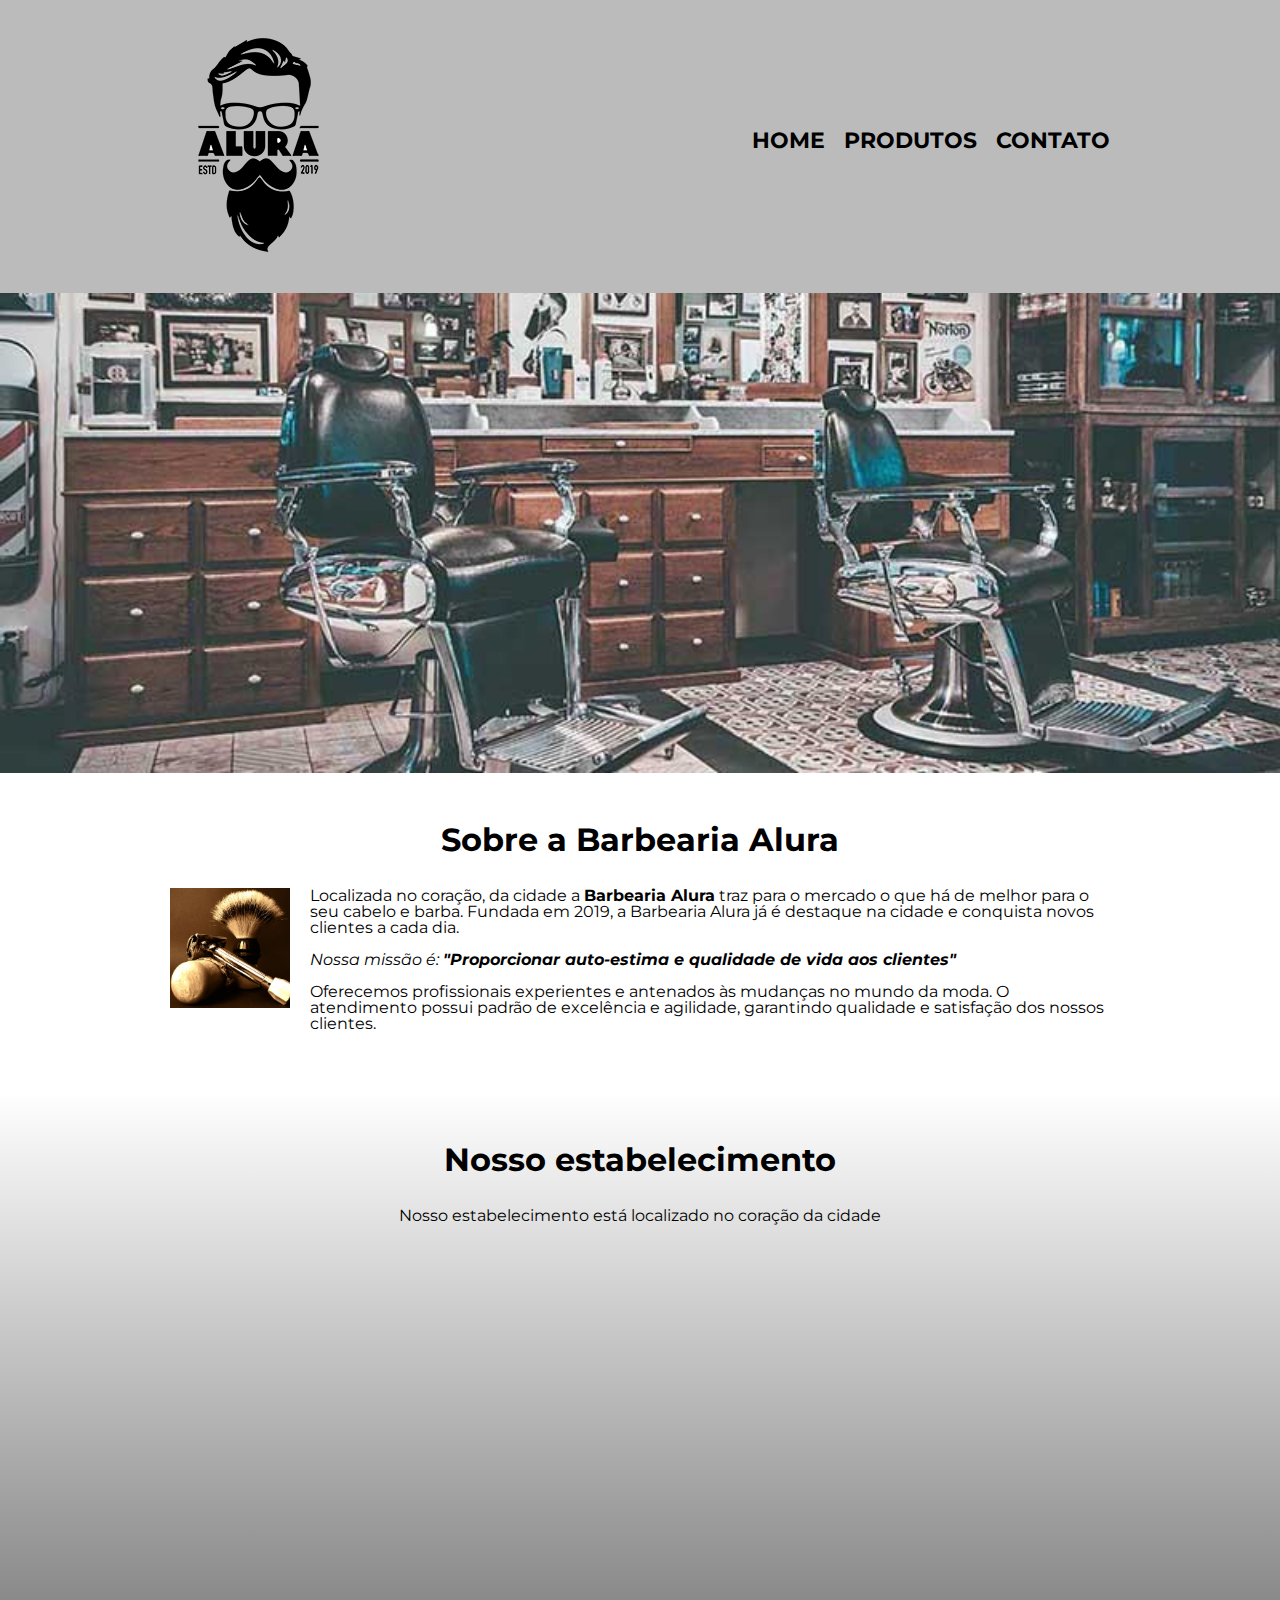
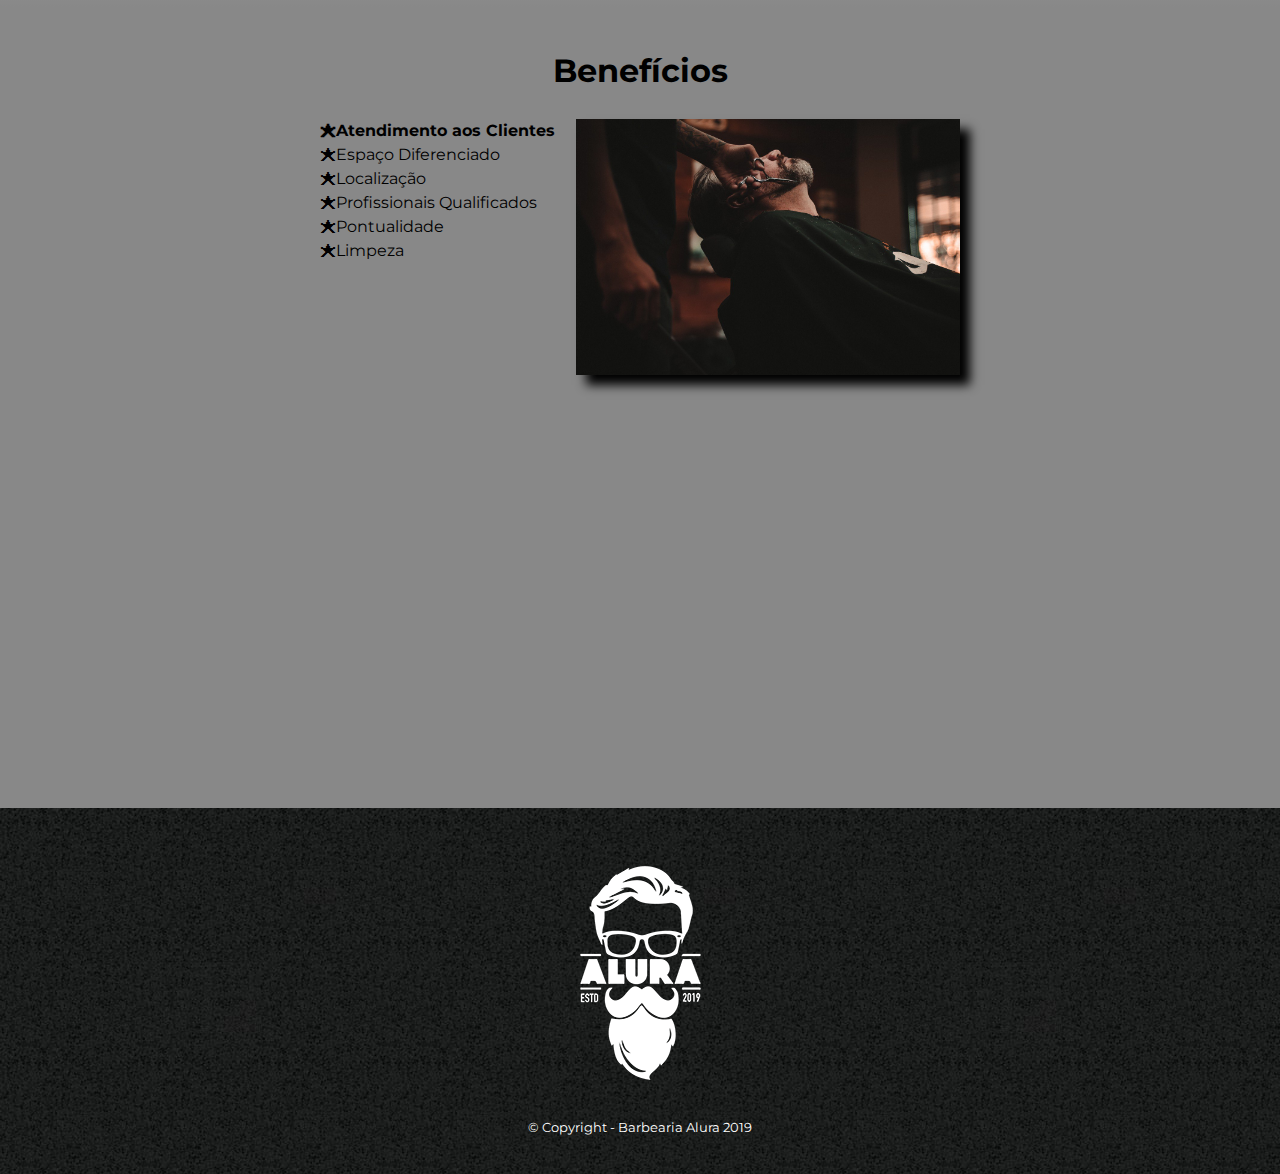
<file: index.html>
<!DOCTYPE html>
<html lang="pt-br">

<head>
	<meta charset="utf-8">
	<meta name="viewport" content="width=device-width"> <!--viewport: quantidade de pixels no dispositivos content: largura do dispositivo é igual a largura do dispositivos-->
	<title>Barbearia Alura</title>

	<link rel="stylesheet" type="text/css" href="reset.css">
	<link rel="stylesheet" type="text/css" href="style.css">
	<link href='https://fonts.googleapis.com/css?family=Montserrat' rel='stylesheet'>

<body>
	<header>
		<div class="caixa">
			<h1><img src="logo.png" alt="Logo da Barbearia Alura"></h1>

			<nav>
				<ul class="navegacao">
					<li><a href="index.html">Home</a></li>
					<li><a href="produtos.html">Produtos</a></li>
					<li><a href="contato.html">Contato</a></li>
				</ul>
			</nav>
		</div>
	</header>
	<img class="banner" src="banner.jpg">

	<main>
		<section class="principal">
			<h2 class="titulo-principal">Sobre a Barbearia Alura</h2>

			<img src="utensilios.jpg" class="utensilios" align="utensilios de um barbeiro">

			<p>Localizada no coração, da cidade a <strong>Barbearia Alura</strong> traz para o mercado o que há de melhor para o seu cabelo e barba. 
			Fundada em 2019, a Barbearia Alura já é destaque na cidade e conquista novos clientes a cada dia.</p>

			<p id="missao"><em>Nossa missão é: <strong>"Proporcionar auto-estima e qualidade de vida aos clientes"</strong></em></p>

			<p>Oferecemos profissionais experientes e antenados às mudanças no mundo da moda. 
			O atendimento possui padrão de excelência e agilidade, garantindo qualidade e satisfação dos nossos clientes.</p>
		</section>

		<section class="mapa">
			<h3 class="titulo-principal">Nosso estabelecimento</h3>
			<p>Nosso estabelecimento está localizado no coração da cidade</p>

			<div class="mapa-conteudo"><iframe src="https://www.google.com/maps/embed?pb=!1m18!1m12!1m3!1d3657.106693512092!2d-46.65390548538389!3d-23.564611267596643!2m3!1f0!2f0!3f0!3m2!1i1024!2i768!4f13.1!3m3!1m2!1s0x94ce59541c6c79c3%3A0x36b90a85f0f8cb33!2sGrupo%20Alura!5e0!3m2!1spt-BR!2sbr!4v1664250910613!5m2!1spt-BR!2sbr" width="100%" height="300" style="border:0;" allowfullscreen="" loading="lazy" referrerpolicy="no-referrer-when-downgrade"></iframe></div>
		</section>

		<section class="beneficios">
			<h3 class="titulo-principal">Benefícios</h3>


			<div class="conteudo-beneficios">
				<ul class="lista-beneficios">
					<li class="itens">Atendimento aos Clientes</li>
					<li class="itens">Espaço Diferenciado</li>
					<li class="itens">Localização</li>
					<li class="itens">Profissionais Qualificados</li>
					<li class="itens">Pontualidade</li>
					<li class="itens">Limpeza</li>
				</ul><img src="beneficios.jpg" class="imagem-beneficios"> <!--o inline block considera o espaço-->
			</div>

			<div class="video">
				<iframe width="100%" height="315" src="https://www.youtube.com/embed/wcVVXUV0YUY" title="YouTube video player" frameborder="0" allow="accelerometer; autoplay; clipboard-write; encrypted-media; gyroscope; picture-in-picture" allowfullscreen></iframe>
			</div>
		</section>
	</main>

	<footer>
		<img src="logo-branco.png">
		<p class="copyright">&copy; Copyright - Barbearia Alura 2019</p>
	</footer>

</body>

</html>
</file>
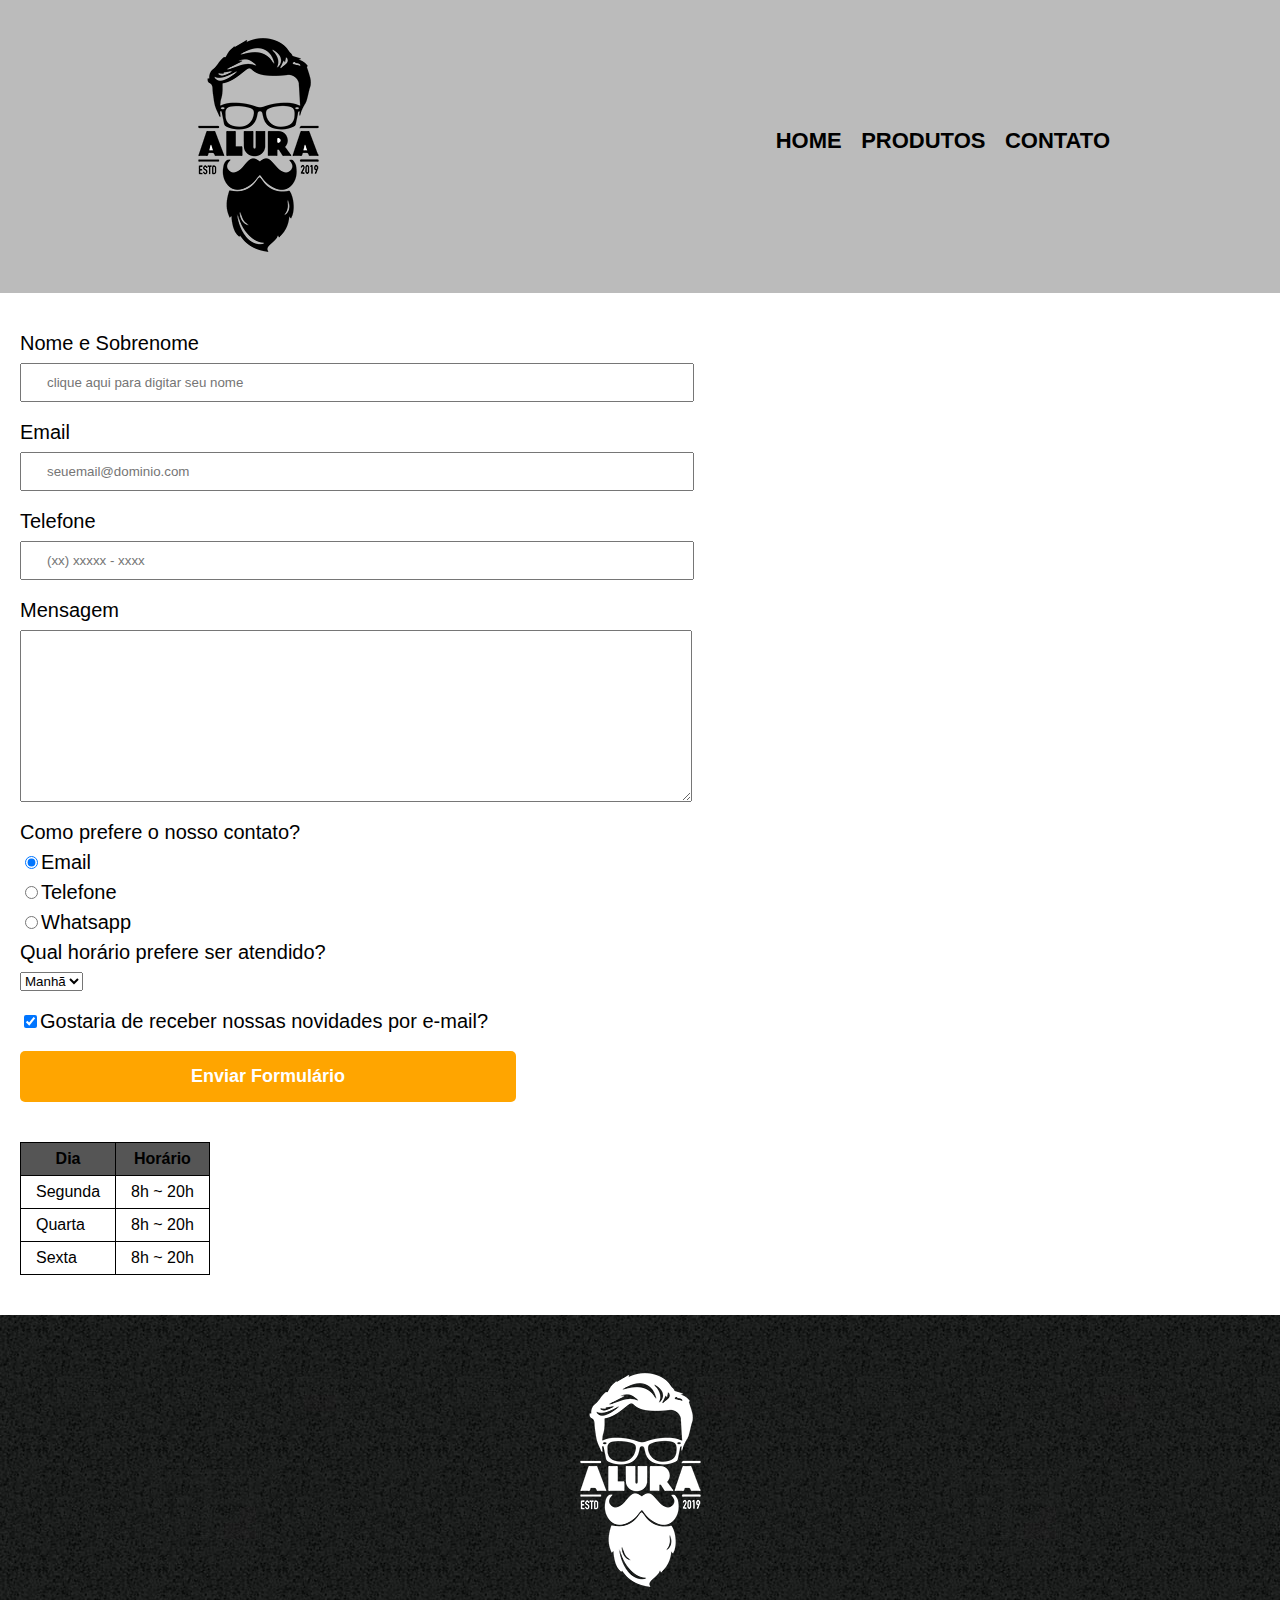
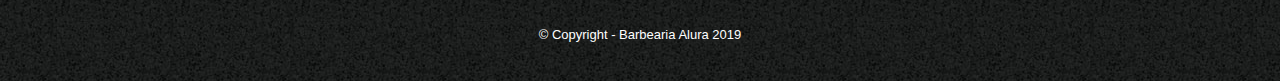
<file: contato.html>
<!DOCTYPE html>
<html lang="pt-br">
<head>
	<meta charset="utf-8">
	<title>Contato - Barbearia Alura</title>
	<link rel="stylesheet" type="text/css" href="reset.css">
	<link rel="stylesheet" type="text/css" href="style.css">
</head>
<body>
	<header>
		<div class="caixa">
			<h1><img src="logo.png" alt="Logo da Barbearia Alura"></h1>

			<nav>
				<ul class="navegacao">
					<li><a href="index.html">Home</a></li>
					<li><a href="produtos.html">Produtos</a></li>
					<li><a href="contato.html">Contato</a></li>
				</ul>
			</nav>
		</div>
	</header>

	<!--mobile input types-->
	<main>
		<form>
			<label for="nomesobrenome">Nome e Sobrenome</label>
			<input type="text" id="nomesobrenome" class="input-padrao" required placeholder="clique aqui para digitar seu nome">

			<label for="email">Email</label>
			<input type="email" id="email" class="input-padrao" required placeholder="seuemail@dominio.com">

			<label for="telefone">Telefone</label>
			<input type="tel" id="telefone" class="input-padrao" required placeholder="(xx) xxxxx - xxxx">

			<label for="mensagem">Mensagem</label>
			<textarea id="mensagem" rows="10" class="input-padrao" required></textarea>

			<fieldset>
				<legend>Como prefere o nosso contato?</legend>
				<label for="radio-email"><input type="radio" name="contato" value="email" id="radio-email" checked>Email</label>
				
				<label for="radio-telefone"><input type="radio" name="contato" value="telefone" id="radio-telefone">Telefone</label>
				
				<label for="radio-whatsapp"><input type="radio" name="contato" value="whatsapp" id="radio-whatsapp">Whatsapp</label>
			</fieldset>

			<fieldset>
				<legend>Qual horário prefere ser atendido?</legend>
				<select>
					<option>Manhã</option>
					<option>Tarde</option>
					<option>Noite</option>
				</select>
			</fieldset>

			<label class="checkbox"><input type="checkbox" checked="">Gostaria de receber nossas novidades por e-mail?</label>
			<input type="submit" name="contato" value="Enviar Formulário" class="enviar">
		</form>

		<table>
			<thead>
				<tr>
					<th>Dia</th>
					<th>Horário</th>
				</tr>
			</thead>

			<tbody>
				<tr>
					<td>Segunda</td>
					<td>8h ~ 20h</td>
				</tr>
				<tr>
					<td>Quarta</td>
					<td>8h ~ 20h</td>
				</tr>
				<tr>
					<td>Sexta</td>
					<td>8h ~ 20h</td>
				</tr>
			</tbody>
		</table>
	</main>

	<footer>
		<img src="logo-branco.png" alt="Logo da Barbearia Alura">
		<p class="copyright">&copy; Copyright - Barbearia Alura 2019</p>
	</footer>
</body>
</html>
</file>
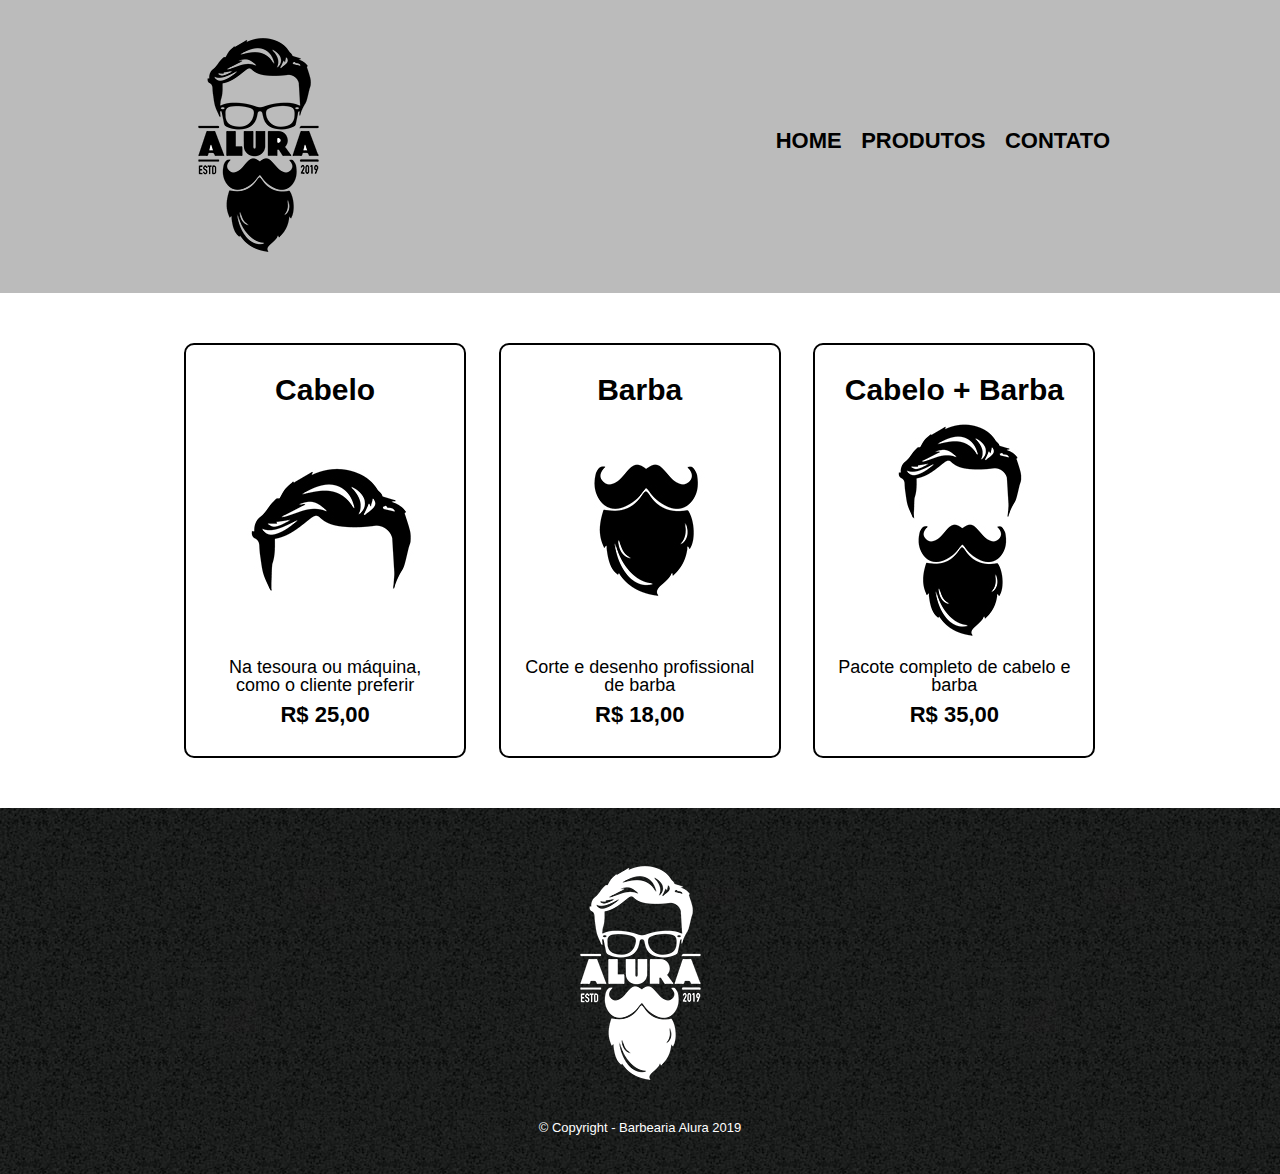
<file: produtos.html>
<!DOCTYPE html>
<html lang="pt-br">
<head>
	<meta charset="utf-8">
	<title>Produtos - Barbearia Alura</title>
	<link rel="stylesheet" type="text/css" href="reset.css">
	<link rel="stylesheet" type="text/css" href="style.css">
</head>
<body>
	<header>
		<div class="caixa">
			<h1><img src="logo.png"></h1>

			<nav>
				<ul class="navegacao">
					<li><a href="index.html">Home</a></li>
					<li><a href="produtos.html">Produtos</a></li>
					<li><a href="contato.html">Contato</a></li>
				</ul>
			</nav>
		</div>
	</header>

	<main>
		<ul class="produtos">
			<li>
				<h2>Cabelo</h2>
				<img src="cabelo.jpg">
				<p class="produto-descricao">Na tesoura ou máquina, como o cliente preferir</p>
				<p class="produto-preco">R$ 25,00</p>
			</li>
			<li>
				<h2>Barba</h2>
				<img src="barba.jpg">
				<p class="produto-descricao">Corte e desenho profissional de barba</p>
				<p class="produto-preco">R$ 18,00</p>
			</li>
			<li>
				<h2>Cabelo + Barba</h2>
				<img src="cabelo+barba.jpg">
				<p class="produto-descricao">Pacote completo de cabelo e barba</p>
				<p class="produto-preco">R$ 35,00</p>
			</li>
		</ul>
	</main>

	<footer>
		<img src="logo-branco.png">
		<p class="copyright">&copy; Copyright - Barbearia Alura 2019</p>
	</footer>
</body>
</html>
</file>
<file: style.css>
header {
	background: #BBBBBB;
	padding: 20px 0;
}

body {
	font-family: "Montserrat", sans-serif; /*"fonte", alternativa;*/
}

.caixa {
	position: relative; /*a navegação ficará em posição absoluta em relação a caixa, pois ela foi 'descolada' do navegador*/
	width: 940px; /*largura padrão web*/
	margin: auto;
}

nav {
	position: absolute; /*absoluto em relação a página, o ponto inicial é referente ao que o desenvolvedor determina no navegador*/
	top: 110px; /*metade da altura do logo*/
	right: 0;
}

nav li {
	display: inline;
	margin: 0 0 0 15px;
}

nav a {
	text-transform: uppercase;
	color: #000000;
	font-weight: bold;
	font-size: 22px;
	text-decoration: none
}

nav a:hover {  /*tag:estado*/
	color: #C78C19;
	text-decoration: underline;
}

.produtos {
	width: 940px;
	margin: 0 auto;
	padding: 50px 0;
}

.produtos li {
	display: inline-block; /*ocupam o esoaço do seu conteúdo mas na mesma linha*/
	text-align: center;
	width: 30%;
	vertical-align: top;
	margin: 0 1.5%;
	padding: 30px 20px;
	box-sizing: border-box;
	border: 2px solid #000000; 
	border-radius: 10px
}

.produtos li:hover {
	border-color: #C78C19;
}

.produtos li:active {
	border-color: #088C19;
}

.produtos li:hover h2 { /*o h2 quando o mouse estiver por cima do li dos produtos*/
	font-size: 32px;
}

.produtos h2 {
	font-size: 30px;
	font-weight: bold;
}

.produto-descricao {
	font-size: 18px	
}

.produto-preco {
	font-size: 22px;
	font-weight: bold;
	margin: 10px 0 0;
}

footer {
	text-align: center;
	background: url("bg.jpg");
	padding: 40px 0;
}

.copyright {
	color: #FFFFFF;
	font-size: 13px;
	margin: 20px 0 0;
}

main {
}

form {
	margin: 40px 20px;
}

form label, form legend {
	display: block;
	font-size: 20px;
	margin: 0 0 10px;
}

.input-padrao {
	display: block;
	margin: 0 0 20px;
	padding: 10px 25px;
	width: 50%;
}

.checkbox {
	margin: 20px 0;
}

.enviar {
	width: 40%;
	padding: 15px 0;
	background: orange;
	color: white;
	font-weight: bold;
	font-size: 18px;
	border: none;
	border-radius: 5px;
	transition: 1s all;
	cursor: pointer;
}

.enviar:hover {
	background: darkorange;
	transform: scale(1.2); /*20%*/
}

table {
	margin: 20px 0 40px 20px; /*cima-direita-baixo-esquerda*/
}

thead {
	background: #555555;
	font-weight: bold;
}

td, th {
	border: 1px solid #000000;
	padding: 8px 15px;
}



/*conteúdo home*/
.banner {
	width: 100%;
}

.titulo-principal {
	text-align: center;
	font-size: 2em;
	margin: 0 0 1em; /*espaço proporcional, para baixo, ao tamanho da fonte*/
	clear: left;
	font-weight: bold;
	/*color: rgba(0,0,0,0.3);*/
}

.principal {
	padding: 3em 0;
	background: #FFFFFF;
	width: 940px;
	margin: 0 auto;
}

.principal p {
	margin: 0 0 1em;
}

.principal strong {
	font-weight: bold;
}

.principal em {
	font-style: italic;
}

.utensilios {
	width: 120px;
	float: left;
	margin: 0 20px 20px 0;
}

.mapa {
	padding: 3em 0;
	background: linear-gradient(#FEFEFE, #888888)
}

.mapa p {
	margin: 0 0 2em;
	text-align: center;
}

.mapa-conteudo {
	width: 940px;
	margin: 0 auto;
}

.beneficios {
	padding: 3em 0;
	background: #888888;
}

.conteudo-beneficios {
	width: 640px;
	margin: 0 auto;
}

.lista-beneficios {
	width: 40%;
	display: inline-block;
	vertical-align: top;
}

.itens {
	line-height: 1.5;	
}

.itens:first-child {
	font-weight: bold;
}

.itens:before {
	content: "🟊"
}

.imagem-beneficios {
	width: 60%;
	opacity: 1;
	transition: 400ms;
	box-shadow: 10px 10px 10px #000000; /*box-shadow: eixo x eixo y blur intensidade da borda cor*/ 
	/*os valores nos eixos podem ser negativos*/
	/*box-shadow: inset -> sombra interna*/
}

.imagem-beneficios:hover {

	opacity: 0.7;
}

.video {
	width: 560px;
	margin: 2em auto; 
}

/*
SELETORES AVANÇADOS

main > p {
	filhos diretos
}

img + p {
	primeiro parágrafo após imagem
}

img ~ p {
	todos os parágrafos após imagens
} 

.principal p:not(#missao) -> todos os parágrafos com classe principal que NÃO tem classe missão


CALCULO
width {
	calc(40% - 26px)
}
*/

/*perguntar ao navegador o tamanho da tela do dispositivo*/
/*entregar a dispositivos com tela de, no máximo, 480px o estilo abaixo*/
@media screen and (max-width: 480px) {
	.caixa, .principal, .conteudo-beneficios, .mapa-conteudo, .video {
		width: auto;
	}

	h1 {
		text-align: center;
	}

	nav {
		position: static;
	}

	.lista-beneficios, .imagem-beneficios {
		width: 100%;
	}
}
</file>
